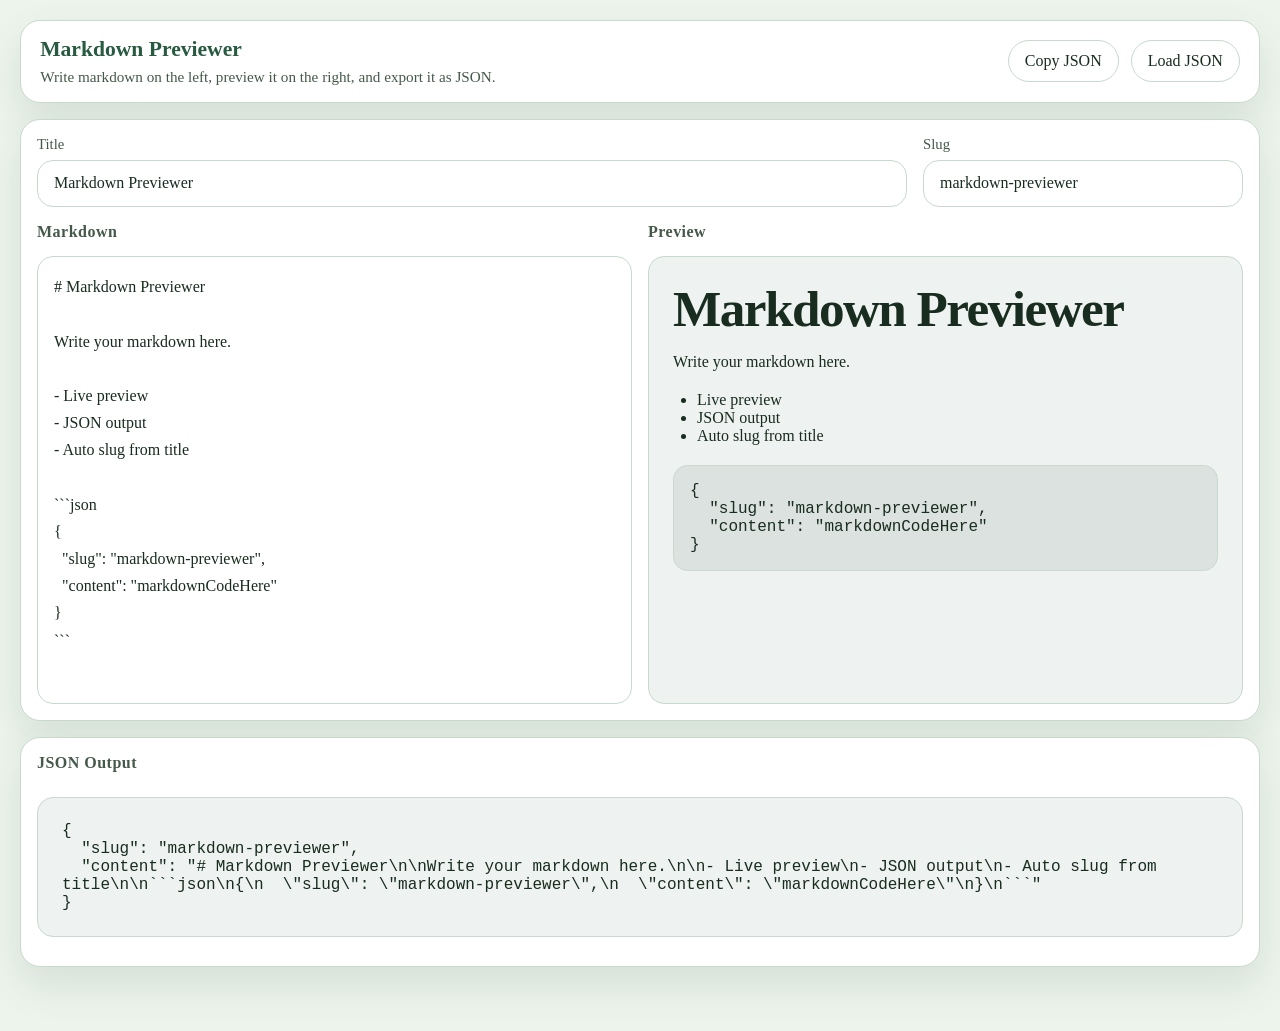
<file: editor/editor.html>
<!DOCTYPE html>
<html lang="en">
<head>
  <meta charset="UTF-8" />
  <meta name="viewport" content="width=device-width, initial-scale=1.0" />
  <title>Markdown Previewer</title>
  <style>
    :root {
      color-scheme: light;
      --background: #edf4ec;
      --surface: #ffffff;
      --surface-soft: rgba(39, 87, 63, 0.08);
      --text: #182c1f;
      --muted: #45594a;
      --accent: #275a40;
      --border: #c9d9ce;
      --shadow: rgba(39, 87, 63, 0.12);
    }

    * {
      box-sizing: border-box;
    }

    html,
    body {
      height: 100%;
    }

    body {
      margin: 0;
      min-height: 100%;
      font-family: Georgia, Cambria, "Times New Roman", Times, serif;
      color: var(--text);
      background: var(--background);
    }

    button,
    textarea {
      font: inherit;
    }

    button {
      border: 1px solid var(--border);
      background: var(--surface);
      color: var(--text);
      border-radius: 999px;
      padding: 0.7rem 1rem;
      cursor: pointer;
      transition: border-color 180ms ease, color 180ms ease, background-color 180ms ease;
    }

    button:hover,
    button:focus-visible {
      border-color: var(--accent);
      color: var(--accent);
      outline: 2px solid transparent;
    }

    textarea {
      width: 100%;
      min-height: 100%;
      resize: none;
      border: 1px solid var(--border);
      border-radius: 1rem;
      background: var(--surface);
      color: var(--text);
      padding: 1rem;
      line-height: 1.7;
    }

    .app-shell {
      min-height: 100vh;
      display: grid;
      grid-template-rows: auto 1fr auto;
      gap: 1rem;
      padding: 1.25rem;
    }

    .topbar,
    .workspace-panel,
    .json-panel {
      background: var(--surface);
      border: 1px solid var(--border);
      border-radius: 1.25rem;
      box-shadow: 0 18px 40px var(--shadow);
    }

    .topbar {
      display: flex;
      align-items: center;
      justify-content: space-between;
      gap: 1rem;
      padding: 1rem 1.2rem;
      flex-wrap: wrap;
    }

    .brand-block h1 {
      margin: 0;
      font-size: 1.35rem;
      color: var(--accent);
    }

    .brand-block p {
      margin: 0.35rem 0 0;
      color: var(--muted);
      font-size: 0.95rem;
    }

    .toolbar {
      display: flex;
      flex-wrap: wrap;
      gap: 0.75rem;
    }

    .workspace-panel,
    .json-panel {
      padding: 1rem;
    }

    .meta-panel {
      display: grid;
      grid-template-columns: minmax(0, 1fr) minmax(220px, 320px);
      gap: 1rem;
      margin-bottom: 1rem;
    }

    .field {
      display: flex;
      flex-direction: column;
      gap: 0.45rem;
    }

    .field label {
      font-size: 0.92rem;
      color: var(--muted);
    }

    .field input {
      width: 100%;
      border: 1px solid var(--border);
      border-radius: 1rem;
      background: var(--surface);
      color: var(--text);
      padding: 0.85rem 1rem;
      font: inherit;
    }

    .workspace {
      display: grid;
      grid-template-columns: minmax(0, 1fr) minmax(0, 1fr);
      gap: 1rem;
      min-height: 0;
    }

    .pane {
      min-width: 0;
      min-height: 0;
      display: flex;
      flex-direction: column;
      gap: 0.75rem;
    }

    .pane-head {
      display: flex;
      align-items: center;
      justify-content: space-between;
      gap: 1rem;
      padding-bottom: 0.2rem;
    }

    .pane-head h2,
    .json-panel h2 {
      margin: 0;
      font-size: 1rem;
      color: var(--muted);
      letter-spacing: 0.03em;
    }

    .editor-input {
      flex: 1;
      min-height: 28rem;
    }

    .preview-surface,
    .json-output {
      flex: 1;
      overflow: auto;
      padding: 1.5rem;
      border: 1px solid var(--border);
      border-radius: 1rem;
      background: var(--surface-soft);
    }

    .preview-surface h1,
    .preview-surface h2,
    .preview-surface h3,
    .preview-surface h4 {
      margin: 0 0 1rem;
      line-height: 1.1;
      letter-spacing: -0.03em;
    }

    .preview-surface h1 {
      font-size: clamp(2rem, 4vw, 3.2rem);
    }

    .preview-surface h2 {
      margin-top: 2rem;
      font-size: 1.6rem;
    }

    .preview-surface h3 {
      margin-top: 1.6rem;
      font-size: 1.3rem;
    }

    .preview-surface p,
    .preview-surface ul,
    .preview-surface ol,
    .preview-surface pre,
    .preview-surface blockquote {
      margin: 0 0 1.25rem;
    }

    .preview-surface ul,
    .preview-surface ol {
      padding-left: 1.5rem;
    }

    .preview-surface blockquote {
      padding-left: 1rem;
      border-left: 2px solid var(--border);
      color: var(--muted);
    }

    .preview-surface pre {
      max-width: 100%;
      overflow-x: auto;
      overflow-y: hidden;
      padding: 1rem;
      border: 1px solid var(--border);
      border-radius: 0.9rem;
      background: rgba(24, 44, 31, 0.08);
      -webkit-overflow-scrolling: touch;
    }

    .preview-surface pre code {
      display: block;
      white-space: pre;
      word-break: normal;
      overflow-wrap: normal;
    }

    .preview-surface code,
    .json-output code {
      font-family: Consolas, Monaco, monospace;
    }

    .preview-surface img {
      display: block;
      max-width: 100%;
      border-radius: 0.9rem;
      margin: 1.5rem 0;
    }

    .preview-surface a {
      color: var(--accent);
    }

    .json-panel {
      display: flex;
      flex-direction: column;
      gap: 0.75rem;
    }

    .json-output {
      white-space: pre-wrap;
      word-break: break-word;
      min-height: 7rem;
    }

    .status-line {
      min-height: 1.4rem;
      color: var(--muted);
      padding: 0 0.25rem;
    }

    .hidden {
      display: none;
    }

    @media (max-width: 900px) {
      .meta-panel,
      .workspace {
        grid-template-columns: 1fr;
      }

      .editor-input {
        min-height: 18rem;
      }
    }
  </style>
</head>
<body>
  <div class="app-shell">
    <header class="topbar">
      <div class="brand-block">
        <h1>Markdown Previewer</h1>
        <p>Write markdown on the left, preview it on the right, and export it as JSON.</p>
      </div>
      <div class="toolbar">
        <button type="button" id="copy-json-button">Copy JSON</button>
        <button type="button" id="load-json-button">Load JSON</button>
      </div>
    </header>

    <section class="workspace-panel">
      <div class="meta-panel">
        <div class="field">
          <label for="title-input">Title</label>
          <input id="title-input" type="text" placeholder="Write a title to generate a slug" />
        </div>
        <div class="field">
          <label for="slug-output">Slug</label>
          <input id="slug-output" type="text" readonly />
        </div>
      </div>

      <div class="workspace">
        <div class="pane">
          <div class="pane-head">
            <h2>Markdown</h2>
          </div>
          <textarea id="markdown-input" class="editor-input" spellcheck="false"></textarea>
        </div>
        <div class="pane">
          <div class="pane-head">
            <h2>Preview</h2>
          </div>
          <div id="preview-output" class="preview-surface"></div>
        </div>
      </div>
    </section>

    <section class="json-panel">
      <h2>JSON Output</h2>
      <pre id="json-output" class="json-output"><code></code></pre>
    </section>

    <div class="status-line" id="status-line"></div>
  </div>

  <input id="json-file-input" type="file" accept=".json,application/json" class="hidden" />

  <script>
    const titleInput = document.getElementById('title-input');
    const slugOutput = document.getElementById('slug-output');
    const markdownInput = document.getElementById('markdown-input');
    const previewOutput = document.getElementById('preview-output');
    const jsonOutput = document.querySelector('#json-output code');
    const copyJsonButton = document.getElementById('copy-json-button');
    const loadJsonButton = document.getElementById('load-json-button');
    const jsonFileInput = document.getElementById('json-file-input');
    const statusLine = document.getElementById('status-line');

    function escapeHtml(value) {
      return value.replace(/[&<>"']/g, function (char) {
        return {
          '&': '&amp;',
          '<': '&lt;',
          '>': '&gt;',
          '"': '&quot;',
          "'": '&#39;'
        }[char];
      });
    }

    function parseInline(text) {
      let html = escapeHtml(text);
      const codeTokens = [];

      html = html.replace(/`([^`]+)`/g, function (match, code) {
        const token = '%%CODE_' + codeTokens.length + '%%';
        codeTokens.push('<code>' + code + '</code>');
        return token;
      });

      html = html.replace(/!\[([^\]]*)\]\(([^)]+)\)/g, function (match, alt, src) {
        return '<img src="' + escapeHtml(src) + '" alt="' + escapeHtml(alt) + '" />';
      });

      html = html.replace(/\[([^\]]+)\]\(([^)]+)\)/g, function (match, label, href) {
        return '<a href="' + escapeHtml(href) + '">' + label + '</a>';
      });

      html = html
        .replace(/\*\*([^*]+)\*\*/g, '<strong>$1</strong>')
        .replace(/__([^_]+)__/g, '<strong>$1</strong>')
        .replace(/\*([^*]+)\*/g, '<em>$1</em>')
        .replace(/_([^_]+)_/g, '<em>$1</em>');

      codeTokens.forEach(function (token, index) {
        html = html.replace('%%CODE_' + index + '%%', token);
      });

      return html;
    }

    function slugify(value) {
      return value
        .toLowerCase()
        .trim()
        .replace(/[^a-z0-9\s-]/g, '')
        .replace(/\s+/g, '-')
        .replace(/-+/g, '-')
        .replace(/^-+|-+$/g, '');
    }

    function parseMarkdown(markdown) {
      const lines = markdown.replace(/\r\n/g, '\n').split('\n');
      const html = [];
      let paragraph = [];
      let listType = '';
      let inCodeBlock = false;
      let codeLines = [];

      function flushParagraph() {
        if (!paragraph.length) return;
        html.push('<p>' + parseInline(paragraph.join(' ')) + '</p>');
        paragraph = [];
      }

      function closeList() {
        if (!listType) return;
        html.push('</' + listType + '>');
        listType = '';
      }

      function flushCodeBlock() {
        if (!inCodeBlock) return;
        html.push('<pre><code>' + escapeHtml(codeLines.join('\n')) + '</code></pre>');
        inCodeBlock = false;
        codeLines = [];
      }

      lines.forEach(function (rawLine) {
        const line = rawLine.trimEnd();
        const trimmed = line.trim();

        if (trimmed.startsWith('```')) {
          flushParagraph();
          closeList();
          if (inCodeBlock) {
            flushCodeBlock();
          } else {
            inCodeBlock = true;
            codeLines = [];
          }
          return;
        }

        if (inCodeBlock) {
          codeLines.push(rawLine);
          return;
        }

        const hrMatch = trimmed.match(/^([-*_])\s*\1\s*\1[\s-*_]*$/);
        const headingMatch = trimmed.match(/^(#{1,6})\s+(.*)$/);
        const unorderedMatch = trimmed.match(/^[-*]\s+(.*)$/);
        const orderedMatch = trimmed.match(/^\d+\.\s+(.*)$/);
        const quoteMatch = trimmed.match(/^>\s+(.*)$/);

        if (hrMatch) {
          flushParagraph();
          closeList();
          html.push('<hr />');
          return;
        }

        if (headingMatch) {
          flushParagraph();
          closeList();
          const level = Math.min(6, headingMatch[1].length);
          html.push('<h' + level + '>' + parseInline(headingMatch[2]) + '</h' + level + '>');
          return;
        }

        if (quoteMatch) {
          flushParagraph();
          closeList();
          html.push('<blockquote>' + parseInline(quoteMatch[1]) + '</blockquote>');
          return;
        }

        if (unorderedMatch || orderedMatch) {
          flushParagraph();
          const nextType = unorderedMatch ? 'ul' : 'ol';
          const itemText = unorderedMatch ? unorderedMatch[1] : orderedMatch[1];
          if (listType && listType !== nextType) {
            closeList();
          }
          if (!listType) {
            listType = nextType;
            html.push('<' + listType + '>');
          }
          html.push('<li>' + parseInline(itemText) + '</li>');
          return;
        }

        if (!trimmed) {
          flushParagraph();
          closeList();
          return;
        }

        paragraph.push(trimmed);
      });

      flushParagraph();
      closeList();
      flushCodeBlock();
      return html.join('');
    }

    function getJsonPayload() {
      return {
        slug: slugOutput.value,
        content: markdownInput.value
      };
    }

    function buildExportJson() {
      return JSON.stringify(getJsonPayload(), null, 2);
    }

    function updateStatus(message) {
      statusLine.textContent = message;
    }

    function updateJsonOutput() {
      jsonOutput.textContent = buildExportJson();
    }

    function updateSlug() {
      slugOutput.value = slugify(titleInput.value);
    }

    function updatePreview() {
      const markdown = markdownInput.value.trim()
        ? markdownInput.value
        : '# Markdown Previewer\n\nStart writing on the left.';
      updateSlug();
      previewOutput.innerHTML = parseMarkdown(markdown);
      updateJsonOutput();
    }

    function copyJson() {
      const json = buildExportJson();
      navigator.clipboard.writeText(json).then(function () {
        updateStatus('JSON copied to clipboard.');
      }).catch(function () {
        updateStatus('Could not copy JSON automatically.');
      });
    }

    function populateFromJson(data) {
      if (!data || typeof data !== 'object') {
        updateStatus('Invalid JSON structure.');
        return;
      }

      titleInput.value = typeof data.title === 'string'
        ? data.title
        : (typeof data.slug === 'string' ? data.slug.replace(/-/g, ' ') : '');
      markdownInput.value = typeof data.content === 'string' ? data.content : '';
      updatePreview();
      updateStatus('JSON file loaded.');
    }

    function loadJsonFile(file) {
      const reader = new FileReader();
      reader.onload = function (event) {
        try {
          const data = JSON.parse(event.target.result);
          populateFromJson(data);
        } catch (error) {
          updateStatus('Could not parse JSON file.');
        }
      };
      reader.readAsText(file);
    }

    titleInput.addEventListener('input', function () {
      updatePreview();
      updateStatus('');
    });

    markdownInput.addEventListener('input', function () {
      updatePreview();
      updateStatus('');
    });

    copyJsonButton.addEventListener('click', copyJson);

    loadJsonButton.addEventListener('click', function () {
      jsonFileInput.click();
    });

    jsonFileInput.addEventListener('change', function () {
      const file = jsonFileInput.files && jsonFileInput.files[0];
      if (file) {
        loadJsonFile(file);
      }
      jsonFileInput.value = '';
    });

    titleInput.value = 'Markdown Previewer';
    markdownInput.value = '# Markdown Previewer\n\nWrite your markdown here.\n\n- Live preview\n- JSON output\n- Auto slug from title\n\n```json\n{\n  "slug": \"markdown-previewer\",\n  "content": \"markdownCodeHere\"\n}\n```';
    updatePreview();
  </script>
</body>
</html>
</file>
